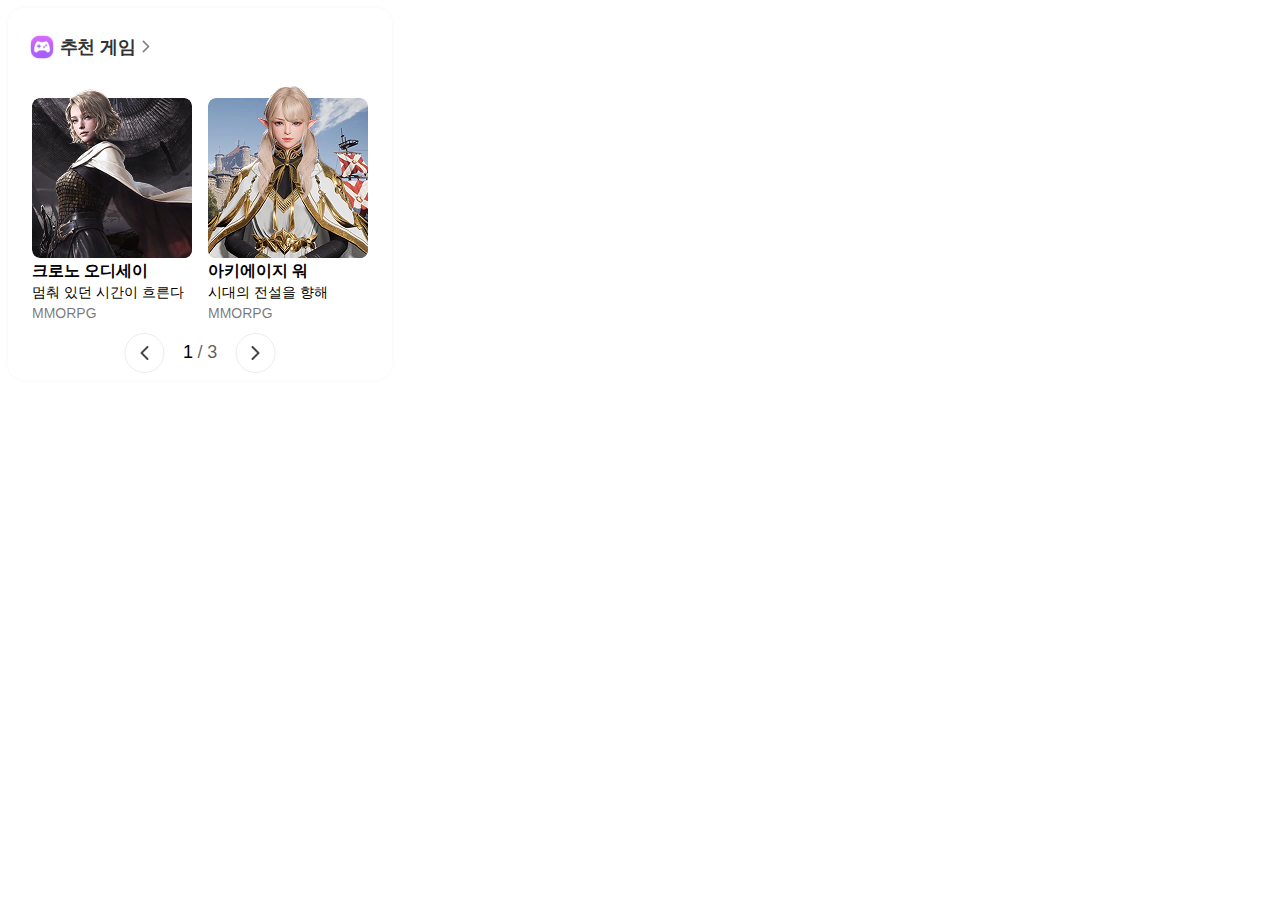
<file: src/week3/carousel.html>
<!DOCTYPE html>
<html lang="ko-KR">
  <head>
    <meta charset="UTF-8" />
    <meta name="viewport" content="width=device-width, initial-scale=1.0" />
    <meta
      name="description"
      content="추천 게임을 소개하는 페이지입니다. 다양한 장르의 인기 게임들을 슬라이드로 만나보세요!"
    />
    <title>캐러셀</title>
    <link rel="icon" href="./image/game.png" />
    <link rel="stylesheet" href="./carousel.css" />
  </head>
  <body>
    <section class="carousel">
      <!-- 상단 영역 -->
      <div class="carousel__top">
        <a href="#" class="title-link">
          <div class="title-layout">
            <img
              src="./image/game.png"
              alt="게임 아이콘"
              width="24"
              height="24"
            />
            <span class="title-text">추천 게임</span>
            <svg
              xmlns="http://www.w3.org/2000/svg"
              width="8"
              height="13"
              viewBox="0 0 8 13"
              fill="none"
              aria-hidden="true"
            >
              <path
                d="M0.75621 0.751054C1.09793 0.416315 1.65182 0.416315 1.99354 0.751054L7.24364 5.89397C7.58535 6.22871 7.58535 6.77129 7.24364 7.10603L1.99354 12.2489C1.65182 12.5837 1.09793 12.5837 0.75621 12.2489C0.414495 11.9142 0.414495 11.3716 0.75621 11.0369L5.38765 6.5L0.75621 1.96312C0.414495 1.62838 0.414495 1.08579 0.75621 0.751054Z"
                fill="#858585"
              />
            </svg>
          </div>
        </a>
      </div>

      <!-- 중단 영역 -->
      <div class="carousel__content">
        <!-- 첫 번째 슬라이드 -->
        <div class="carousel__slide is-active">
          <a href="#" class="game-card">
            <div class="image-wrapper">
              <img src="./image/bg1.png" alt="" class="image-bg" />
              <img
                src="./image/1.png"
                alt="크로노 오디세이 캐릭터"
                class="image-character"
              />
            </div>
            <strong class="game-title">크로노 오디세이</strong>
            <span class="game-subtitle">멈춰 있던 시간이 흐른다</span>
            <span class="game-genre">MMORPG</span>
          </a>

          <a href="#" class="game-card">
            <div class="image-wrapper">
              <img src="./image/bg2.png" alt="" class="image-bg" />
              <img
                src="./image/2.png"
                alt="아키에이지 워 캐릭터"
                class="image-character"
              />
            </div>
            <strong class="game-title">아키에이지 워</strong>
            <span class="game-subtitle">시대의 전설을 향해</span>
            <span class="game-genre">MMORPG</span>
          </a>
        </div>

        <!-- 두 번째 슬라이드 -->
        <div class="carousel__slide">
          <a href="#" class="game-card">
            <div class="image-wrapper">
              <img src="./image/bg3.png" alt="" class="image-bg" />
              <img
                src="./image/3.png"
                alt="붕괴: 스타레일 캐릭터"
                class="image-character"
              />
            </div>
            <strong class="game-title">패스 오브 엑자일 2</strong>
            <span class="game-subtitle">얼리 액세스 오픈!</span>
            <span class="game-genre">핵앤슬래시</span>
          </a>

          <a href="#" class="game-card">
            <div class="image-wrapper">
              <img src="./image/bg4.png" alt="" class="image-bg" />
              <img
                src="./image/4.png"
                alt="우마무스메 캐릭터"
                class="image-character"
              />
            </div>
            <strong class="game-title">오딘: 발할라 라이징</strong>
            <span class="game-subtitle">신의 영역을 차지하라</span>
            <span class="game-genre">MMORPG</span>
          </a>
        </div>

        <!-- 세 번째 슬라이드 -->
        <div class="carousel__slide">
          <a href="#" class="game-card">
            <div class="image-wrapper">
              <img src="./image/bg5.png" alt="" class="image-bg" />
              <img
                src="./image/5.png"
                alt="메이플스토리 캐릭터"
                class="image-character"
              />
            </div>
            <strong class="game-title">롬: 리멤버 오브 마제스티</strong>
            <span class="game-subtitle">세계는 하나의 전장이 된다</span>
            <span class="game-genre">MMORPG</span>
          </a>

          <a href="#" class="game-card">
            <div class="image-wrapper">
              <img src="./image/bg6.png" alt="" class="image-bg" />
              <img
                src="./image/6.png"
                alt="로스트아크 캐릭터"
                class="image-character"
              />
            </div>
            <strong class="game-title">배틀그라운드</strong>
            <span class="game-subtitle">최후까지 생존하라!</span>
            <span class="game-genre">배틀로얄</span>
          </a>
        </div>
      </div>

      <!-- 하단 영역 -->
      <div class="carousel__bottom">
        <button class="nav-button" aria-label="이전 페이지">
          <svg
            xmlns="http://www.w3.org/2000/svg"
            width="41"
            height="40"
            viewBox="0 0 41 40"
            fill="none"
          >
            <rect
              x="-0.5"
              y="0.5"
              width="39"
              height="39"
              rx="19.5"
              transform="matrix(-1 0 0 1 39.5 0)"
              stroke="black"
              stroke-opacity="0.08"
            />
            <path
              d="M24.207 13.293C23.8165 12.9024 23.1835 12.9024 22.793 13.293L16.793 19.293C16.4024 19.6835 16.4024 20.3165 16.793 20.707L22.793 26.707C23.1835 27.0976 23.8165 27.0976 24.207 26.707C24.5976 26.3165 24.5976 25.6835 24.207 25.293L18.9141 20L24.207 14.707C24.5976 14.3165 24.5976 13.6835 24.207 13.293Z"
              fill="#474747"
            />
          </svg>
        </button>
        <span class="page-indicator">
          <span class="current-page">1</span>
          <span class="total-page">/ 3</span>
        </span>
        <button class="nav-button" aria-label="다음 페이지">
          <svg
            xmlns="http://www.w3.org/2000/svg"
            width="41"
            height="40"
            viewBox="0 0 41 40"
            fill="none"
          >
            <rect
              x="1"
              y="0.5"
              width="39"
              height="39"
              rx="19.5"
              stroke="black"
              stroke-opacity="0.08"
            />
            <path
              d="M16.793 13.293C17.1835 12.9024 17.8165 12.9024 18.207 13.293L24.207 19.293C24.5976 19.6835 24.5976 20.3165 24.207 20.707L18.207 26.707C17.8165 27.0976 17.1835 27.0976 16.793 26.707C16.4024 26.3165 16.4024 25.6835 16.793 25.293L22.0859 20L16.793 14.707C16.4024 14.3165 16.4024 13.6835 16.793 13.293Z"
              fill="#474747"
            />
          </svg>
        </button>
      </div>
    </section>
    <script src="./carousel.js"></script>
  </body>
</html>
</file>
<file: src/week3/carousel.css>
.carousel {
  width: 384px;
  height: 372px;
  display: flex;
  flex-direction: column;
  border-radius: 16px;
  background: #fff;
  box-shadow: 0 0 4px 0 rgba(0, 0, 0, 0.04);
  overflow: hidden;
  font-family: "Noto Sans KR", sans-serif;
}

/* 상단 영역 */
.carousel__top {
  height: 64px;
  padding: 10px;
  display: flex;
  align-items: center;
}

.title-link {
  display: flex;
  align-items: center;
  padding: 5.5px 11.5px 6.5px;
  border-radius: 100px;
  text-decoration: none;
}

.title-layout {
  display: flex;
  align-items: center;
  gap: 6px;
}

.title-text {
  font-size: 18px;
  font-weight: 700;
  color: #333;
  letter-spacing: -0.18px;
  line-height: 112%;
}

/* 중단 영역 */
.carousel__content {
  position: relative;
  height: 260px;
  overflow: hidden;
}

.carousel__slide {
  display: none;
  justify-content: center;
  gap: 16px;
  height: 100%;
}

.carousel__slide.is-active {
  display: flex;
}

/* 카드 */
.game-card {
  width: 160px;
  height: 240px;
  border-radius: 4px;
  text-decoration: none;
  display: flex;
  flex-direction: column;
  gap: 4px;
}

.image-wrapper {
  position: relative;
  width: 160px;
  height: 172px;
  display: flex;
  align-items: flex-end;
  justify-content: center;
  overflow: hidden;
  border-radius: 8px;
}

.image-bg {
  width: 160px;
  height: 160px;
  border-radius: 8px;
  object-fit: cover;
  position: relative;
  z-index: 0;
}

.image-character {
  width: 160px;
  height: 172px;
  position: absolute;
  bottom: 0;
  left: 0;
  object-fit: cover;
  z-index: 1;
}

/* 텍스트 */
.game-title {
  font-size: 16px;
  font-weight: 700;
  line-height: 112%;
  color: #000;
  overflow: hidden;
  white-space: nowrap;
  text-overflow: ellipsis;
}

.game-subtitle,
.game-genre {
  font-size: 14px;
  font-weight: 350;
  overflow: hidden;
  white-space: nowrap;
  text-overflow: ellipsis;
}

.game-subtitle {
  color: #000;
}

.game-genre {
  color: rgba(0, 0, 0, 0.54);
  line-height: 112%;
}

/* 하단 영역 */
.carousel__bottom {
  display: flex;
  height: 62px;
  justify-content: center;
  align-items: center;
  gap: 12px;
}

.nav-button {
  width: 40px;
  height: 40px;
  background: none;
  border: none;
  cursor: pointer;
}

.nav-button:first-of-type {
  transform: translateX(-13px);
}

.page-indicator {
  font-size: 18px;
  font-weight: 400;
  color: #000;
  line-height: 112%;
  letter-spacing: -0.18px;
}

.total-page {
  color: rgba(0, 0, 0, 0.64);
}
</file>
